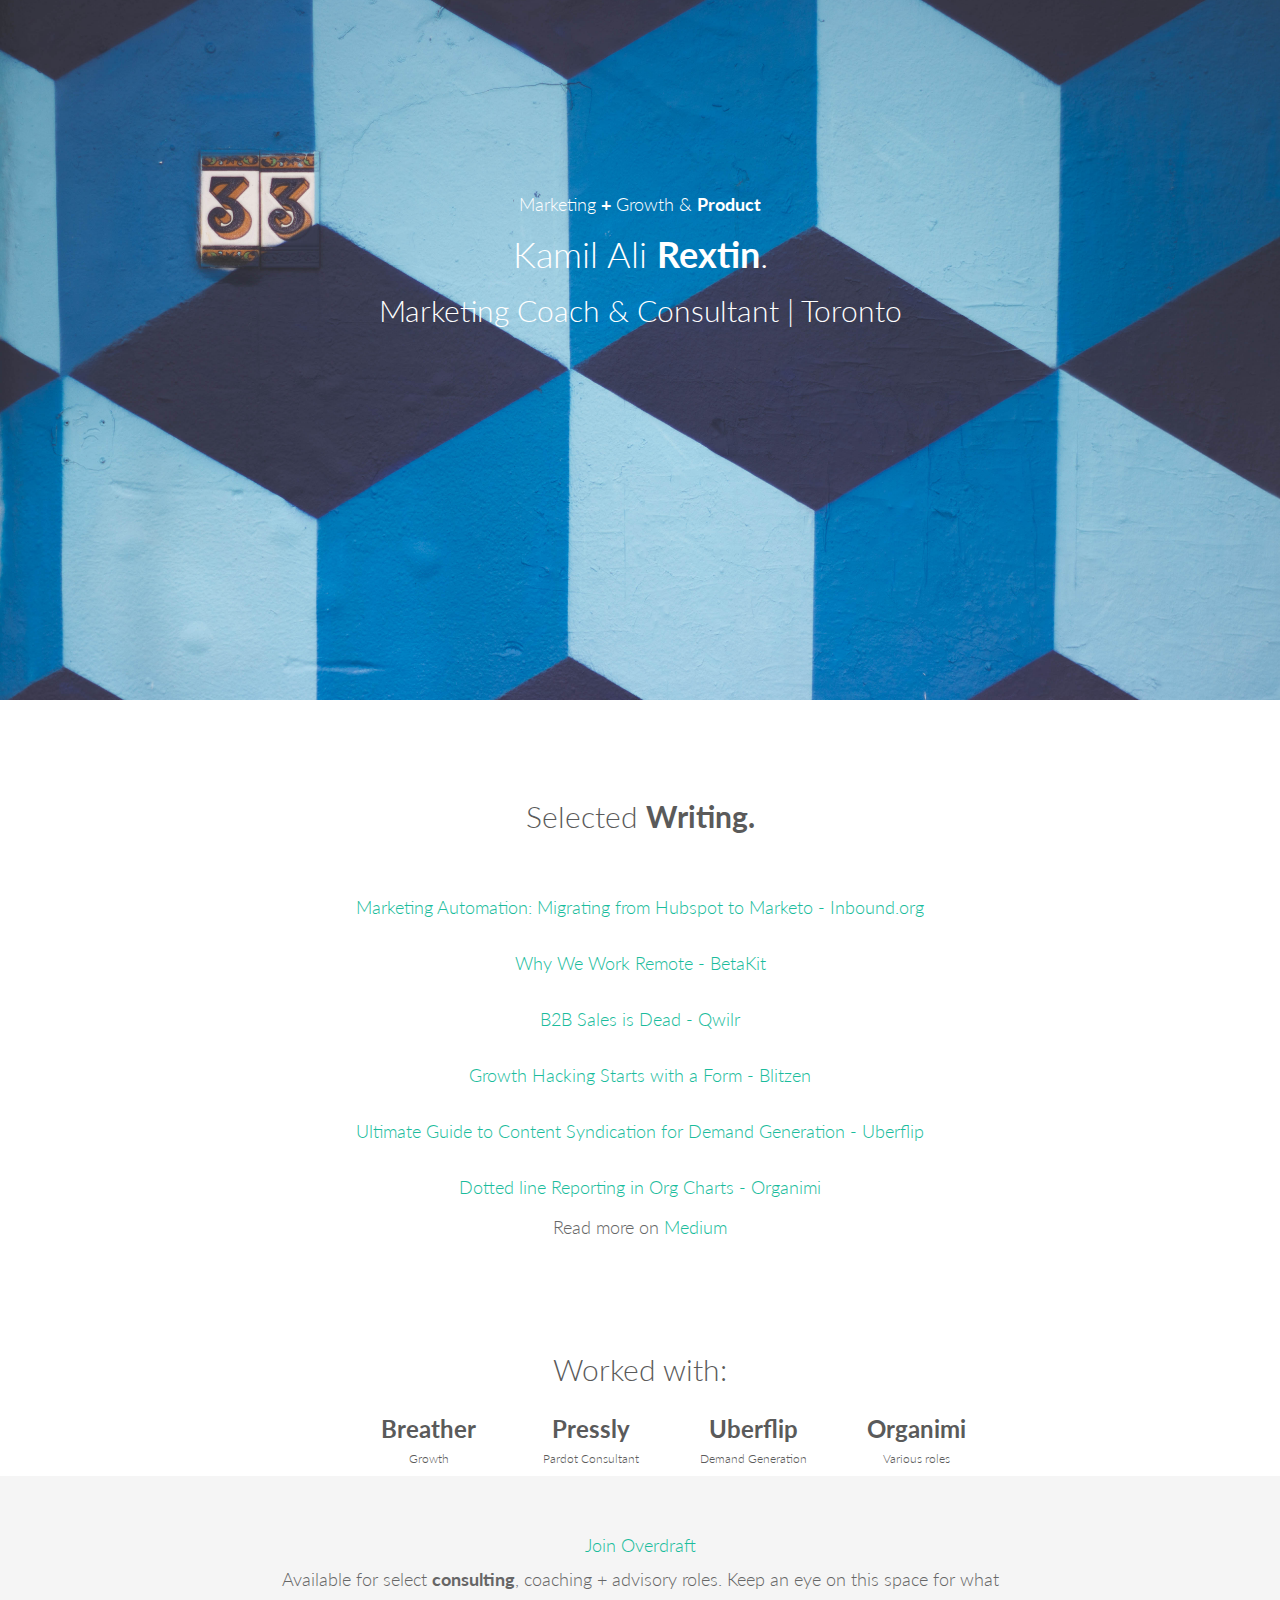
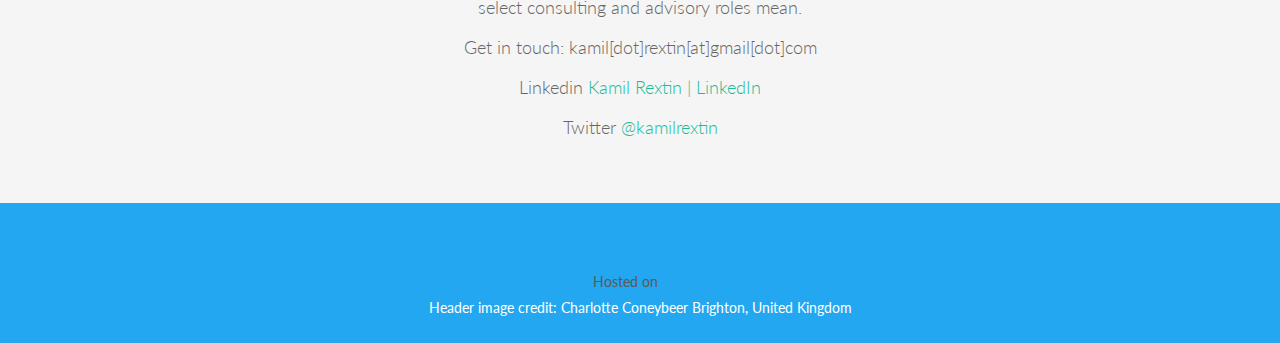
<file: index.html>
<!DOCTYPE html>
<html lang="en">
  <head>
    <meta property="fb:pages" content="1855835111351813" />
    <meta charset="utf-8">
    <meta http-equiv="X-UA-Compatible" content="IE=edge">
    <meta name="viewport" content="width=device-width, initial-scale=1">
    <meta name="description" content="">
    <meta name="author" content="">
    <script type='text/javascript' src='//platform-api.sharethis.com/js/sharethis.js#property=597b6864c92f1a00115e07a8&product=social-ab' async='async'></script>
    <link rel="icon" href="assets/img/favicon.ico">

    <title>Kamil Ali Rextin - Marketing &amp Growth Consultant | Toronto</title>

    <!-- Bootstrap core CSS -->
    <link href="assets/css/bootstrap.css" rel="stylesheet">

    <!-- Custom styles for this template -->
  <link href="https://maxcdn.bootstrapcdn.com/font-awesome/4.6.3/css/font-awesome.min.css" rel="stylesheet" integrity="sha384-T8Gy5hrqNKT+hzMclPo118YTQO6cYprQmhrYwIiQ/3axmI1hQomh7Ud2hPOy8SP1" crossorigin="anonymous">

    <link href="assets/css/style.css" rel="stylesheet">


    <!-- IE10 viewport hack for Surface/desktop Windows 8 bug -->
    <script src="assets/js/ie10-viewport-bug-workaround.js"></script>

    <!-- HTML5 shim and Respond.js IE8 support of HTML5 elements and media queries -->
    <!--[if lt IE 9]>
      <script src="https://oss.maxcdn.com/html5shiv/3.7.2/html5shiv.min.js"></script>
      <script src="https://oss.maxcdn.com/respond/1.4.2/respond.min.js"></script>
    <![endif]-->
    <!-- Google Analytics -->
    <script>
  (function(i,s,o,g,r,a,m){i['GoogleAnalyticsObject']=r;i[r]=i[r]||function(){
  (i[r].q=i[r].q||[]).push(arguments)},i[r].l=1*new Date();a=s.createElement(o),
  m=s.getElementsByTagName(o)[0];a.async=1;a.src=g;m.parentNode.insertBefore(a,m)
  })(window,document,'script','https://www.google-analytics.com/analytics.js','ga');

  ga('create', 'UA-49226100-1', 'auto');
  ga('send', 'pageview');
  ga('set', 'userId', {{USER_ID}}); // Set the user ID using signed-in user_id.

</script>
  </head>

  <body>

    <div id="h2">
      <div class="logo">

      </div><!--/logo-->
      <div class="container centered">
        <div class="row">
          <div class="col-md-8 col-md-offset-2">
            <h4>Marketing <b>+</b> Growth &amp <b>Product</b></h4>
            <h1>Kamil Ali <b>Rextin</b>.</h1>
            <h2> Marketing Coach &amp Consultant  | Toronto </h2>
            
           
           
          </div>
        </div><!--/row-->
      </div><!--/container-->
    </div><!--H-->

    <div class="container ptb">
      <div class="row centered">
        <h2 class="centered mb">Selected <b>Writing.</b></h2>
        <div class="col-md-8 col-md-offset-2">
       
          <p>
            
            <a href="https://inbound.org/blog/migrating-from-hubspot-to-marketo-how-we-did-it-in-just-three-weeks"> Marketing Automation: Migrating from Hubspot to Marketo - Inbound.org</a></li>
            <br>
            <br>
            <a href="http://betakit.com/why-we-work-remote-the-evolution-of-the-work-place/"> Why We Work Remote - BetaKit</a></li>
             <br>
            <br>
            <a href="http://blog.qwilr.com/death-resurrection-of-b2b-software-sales/"> B2B Sales is Dead - Qwilr</a></li>
             <br>
            <br>
            <a href="https://blitzen.com/blog/growth-hacking-starts-with-a-form/"> Growth Hacking Starts with a Form - Blitzen</a></li>
             <br>
            <br>
            <a href="https://hub.uberflip.com/blog/ultimate-guide-to-b2b-content-syndication"> Ultimate Guide to Content Syndication for Demand Generation - Uberflip </a></li>
             <br>
            <br>
            <a href="http://blog.organimi.com/joining-the-dots-dotted-line-reporting">Dotted line Reporting in Org Charts - Organimi</a>
            <br>
            <p>Read more on<a href="http://medium.com/@kamilrextin"> Medium </a></p>
          </p>
         
        </div><!--/col-md-4-->
       
      </div><!--/row-->
    </div><!-- /.container -->
    <div class="container">
      <div class="row centered">
      <h2> Worked with: </h2>
        <div class="col-md-10 col-md-offset-3 centered">
        
         <!-- <img src="assets/img/logoclient.png" width="200" alt=""> -->
          <div class="row">
            <div class="col-sm-2">
              <h3><b>Breather</b></h3>
              <h6>Growth</h6>
            </div><!--/col-sm-4-->
            <div class="col-sm-2">
              <h3><b>Pressly</b></h3>
              <h6>Pardot Consultant</h6>
            </div><!--/col-sm-4-->
            <div class="col-sm-2">
              <h3><b>Uberflip</b></h3>
              <h6>Demand Generation</h6>
            </div><!--/col-sm-4-->
            <div class="col-sm-2">
              <h3><b>Organimi</b></h3>
              <h6>Various roles</h6>
            </div><!--/col-sm-4-->
          </div><!--/.row-->
        </div><!--/col-md-10-->
      </div><!--/row-->

   <!--   <div class="row mt">
        <div class="col-md-8 col-md-offset-2">
          <img src="assets/img/screen.png" class="img-responsive aligncenter" alt="">
        </div>
      </div><!--/.row-->

    </div><!--/.container-->

    <div id="g">
      <div class="container">
        <div class="row centered">
          <div class="col-md-8 col-md-offset-2">
            <h4> <a href="https://tinyletter.com/kamilrextin"> Join Overdraft</a> </h4>
            <p>Available for select <b>consulting</b>, coaching + advisory roles. Keep an eye on this space for what select consulting and advisory roles mean.</p>
            <p>Get in touch: kamil[dot]rextin[at]gmail[dot]com</p>
            <p> Linkedin <a href="https://www.linkedin.com/in/kamilrextin/">Kamil Rextin | LinkedIn </a></p>
            <p> Twitter <a href="http://twitter.com/kamilrextin">@kamilrextin</a></p>
            <p> </p>
            <form action="/your-server-side-code" method="POST">
  <script
    src="https://checkout.stripe.com/checkout.js" class="stripe-button"
    data-key="pk_test_6pRNASCoBOKtIshFeQd4XMUh"
    data-amount="999"
    data-name="Stripe.com"
    data-description="Widget"
    data-image="https://stripe.com/img/documentation/checkout/marketplace.png"
    data-locale="auto"
    data-zip-code="true">
  </script>
</form>

          </div><!--/col-md-8-->
        </div><!--/row-->
      </div><!--/.container-->
    </div>

    <div id="f">
      <div class="container">
        <div class="row centered">
          <div class="col-md-8 col-md-offset-2">
            <br><h7>Hosted on<i class="fa fa-github-alt" aria-hidden="true"></i></h7>
            <br>
            <h7> <a href="https://unsplash.com/?photo=R8Oakk_lLP8">Header image credit: Charlotte Coneybeer Brighton, United Kingdom</a></h7>
          </div><!--/col-md-8-->
        </div>
      </div><!--/container-->
    </div><!--/.F-->

    <!-- Bootstrap core JavaScript
    ================================================== -->
    <!-- Placed at the end of the document so the pages load faster -->
    <script src="assets/js/jquery.min.js"></script>
    <script src="assets/js/bootstrap.min.js"></script>
    <script src="assets/js/retina-1.1.0.js"></script>
    <script src="assets/js/custom.js"></script>


  
  </body>
</html>
</file>
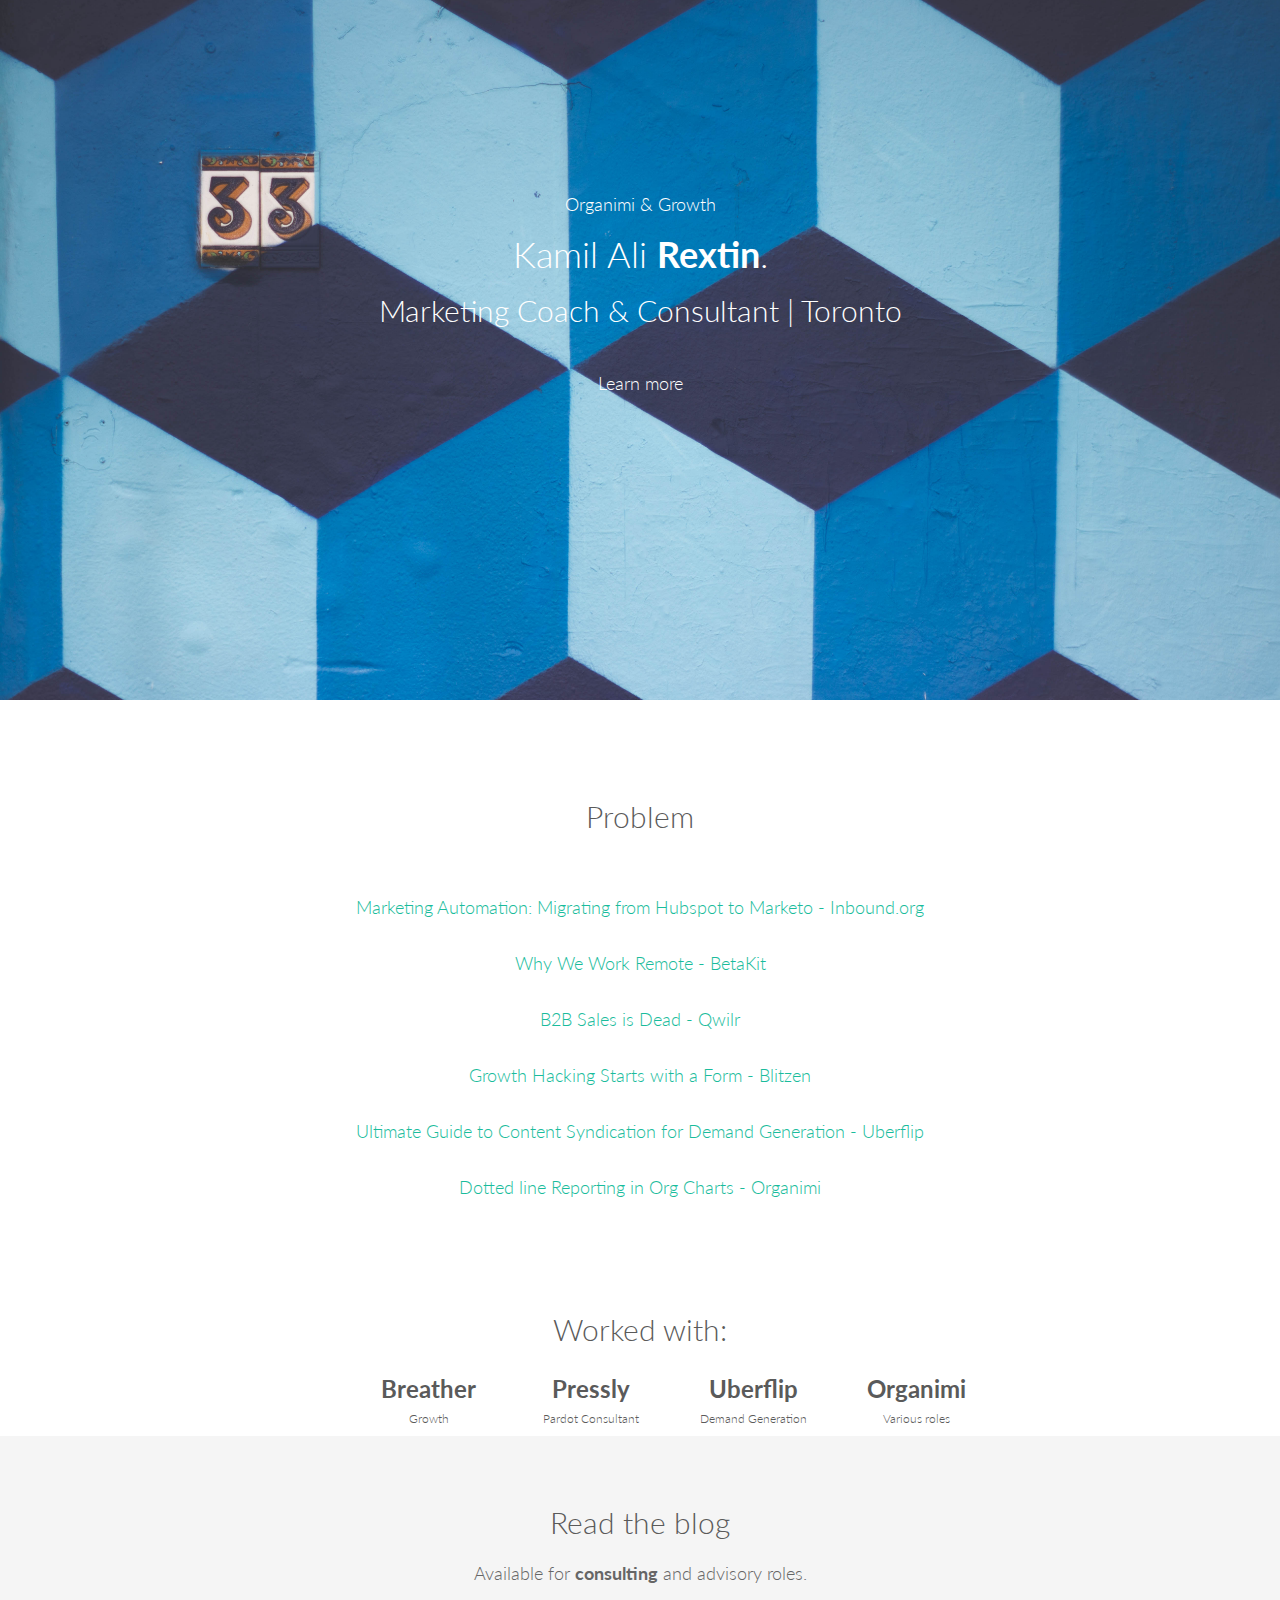
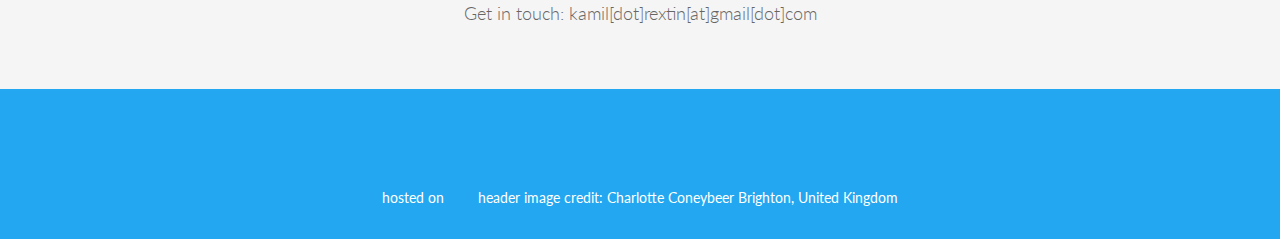
<file: organimi-kamil.html>
<!DOCTYPE html>
<html lang="en">
  <head>
    <meta charset="utf-8">
    <meta http-equiv="X-UA-Compatible" content="IE=edge">
    <meta name="viewport" content="width=device-width, initial-scale=1">
    <meta name="description" content="">
    <meta name="author" content="">
    <link rel="icon" href="assets/img/favicon.ico">

    <title>Kamil Ali Rextin - Marketing &amp Growth | Toronto | Organimi Case Study</title>

    <!-- Bootstrap core CSS -->
    <link href="assets/css/bootstrap.css" rel="stylesheet">

    <!-- Custom styles for this template -->
  <link href="https://maxcdn.bootstrapcdn.com/font-awesome/4.6.3/css/font-awesome.min.css" rel="stylesheet" integrity="sha384-T8Gy5hrqNKT+hzMclPo118YTQO6cYprQmhrYwIiQ/3axmI1hQomh7Ud2hPOy8SP1" crossorigin="anonymous">

    <link href="assets/css/style.css" rel="stylesheet">


    <!-- IE10 viewport hack for Surface/desktop Windows 8 bug -->
    <script src="assets/js/ie10-viewport-bug-workaround.js"></script>

    <!-- HTML5 shim and Respond.js IE8 support of HTML5 elements and media queries -->
    <!--[if lt IE 9]>
      <script src="https://oss.maxcdn.com/html5shiv/3.7.2/html5shiv.min.js"></script>
      <script src="https://oss.maxcdn.com/respond/1.4.2/respond.min.js"></script>
    <![endif]-->
  </head>

  <body>

    <div id="h2">
      <div class="logo">

      </div><!--/logo-->
      <div class="container centered">
        <div class="row">
          <div class="col-md-8 col-md-offset-2">
            <h4>Organimi &amp Growth</h4>
            <h1>Kamil Ali <b>Rextin</b>.</h1>
            <h2> Marketing Coach &amp Consultant  | Toronto </h2>
            <br>
            <div class="btn">
              <h4> Learn more </h4>
            </div>
           
          </div>
        </div><!--/row-->
      </div><!--/container-->
    </div><!--H-->

    <div class="container ptb">
      <div class="row centered">
        <h2 class="centered mb">Problem</b></h2>
        <div class="col-md-8 col-md-offset-2">
          <p>
            
            <a href=""> Marketing Automation: Migrating from Hubspot to Marketo - Inbound.org</a></li>
            <br>
            <br>
            <a href=""> Why We Work Remote - BetaKit</a></li>
             <br>
            <br>
            <a href=""> B2B Sales is Dead - Qwilr</a></li>
             <br>
            <br>
            <a href=""> Growth Hacking Starts with a Form - Blitzen</a></li>
             <br>
            <br>
            <a href=""> Ultimate Guide to Content Syndication for Demand Generation - Uberflip </a></li>
             <br>
            <br>
            <a href="">Dotted line Reporting in Org Charts - Organimi</a>
            
          </p>
        </div><!--/col-md-4-->
       
      </div><!--/row-->
    </div><!-- /.container -->
    <div class="container">
      <div class="row centered">
      <h2> Worked with: </h2>
        <div class="col-md-10 col-md-offset-3 centered">
        
         <!-- <img src="assets/img/logoclient.png" width="200" alt=""> -->
          <div class="row">
            <div class="col-sm-2">
              <h3><b>Breather</b></h3>
              <h6>Growth</h6>
            </div><!--/col-sm-4-->
            <div class="col-sm-2">
              <h3><b>Pressly</b></h3>
              <h6>Pardot Consultant</h6>
            </div><!--/col-sm-4-->
            <div class="col-sm-2">
              <h3><b>Uberflip</b></h3>
              <h6>Demand Generation</h6>
            </div><!--/col-sm-4-->
            <div class="col-sm-2">
              <h3><b>Organimi</b></h3>
              <h6>Various roles</h6>
            </div><!--/col-sm-4-->
          </div><!--/.row-->
        </div><!--/col-md-10-->
      </div><!--/row-->

   <!--   <div class="row mt">
        <div class="col-md-8 col-md-offset-2">
          <img src="assets/img/screen.png" class="img-responsive aligncenter" alt="">
        </div>
      </div><!--/.row-->

    </div><!--/.container-->

    <div id="g">
      <div class="container">
        <div class="row centered">
          <h2>Read the blog</h2>
          <div class="col-md-8 col-md-offset-2">
            <p>Available for <b>consulting</b> and advisory roles.</p>
            <p>Get in touch: kamil[dot]rextin[at]gmail[dot]com</p>
            <p> </p>

          </div><!--/col-md-8-->
        </div><!--/row-->
      </div><!--/.container-->
    </div>

    <div id="f">
      <div class="container">
        <div class="row centered">
          <div class="col-md-8 col-md-offset-2">
           <a href="http://twitter.com/kamilrextin"><i class="fa fa-twitter" aria-hidden="true"></i></a>
           <a href="http://medium.com/@kamilrextin"><i class="fa fa-rss-square" aria-hidden="true"></i></a>
            <a href="#"><i class="ion-social-dribbble"></i></a>
            <a href="#"><i class="ion-social-instagram"></i></a>
            <a href="#"><i class="ion-social-facebook"></i></a>
            <br><a href="http://github.com/kamilrextin"><h7> hosted on <i class="fa fa-github-alt" aria-hidden="true"></i></h7></a>
            <h7> <a href="https://unsplash.com/?photo=R8Oakk_lLP8">header image credit: Charlotte Coneybeer Brighton, United Kingdom</a></h7>
          </div><!--/col-md-8-->
        </div>
      </div><!--/container-->
    </div><!--/.F-->

    <!-- Bootstrap core JavaScript
    ================================================== -->
    <!-- Placed at the end of the document so the pages load faster -->
    <script src="assets/js/jquery.min.js"></script>
    <script src="assets/js/bootstrap.min.js"></script>
    <script src="assets/js/retina-1.1.0.js"></script>
    <script src="assets/js/custom.js"></script>


  
  </body>
</html>
</file>
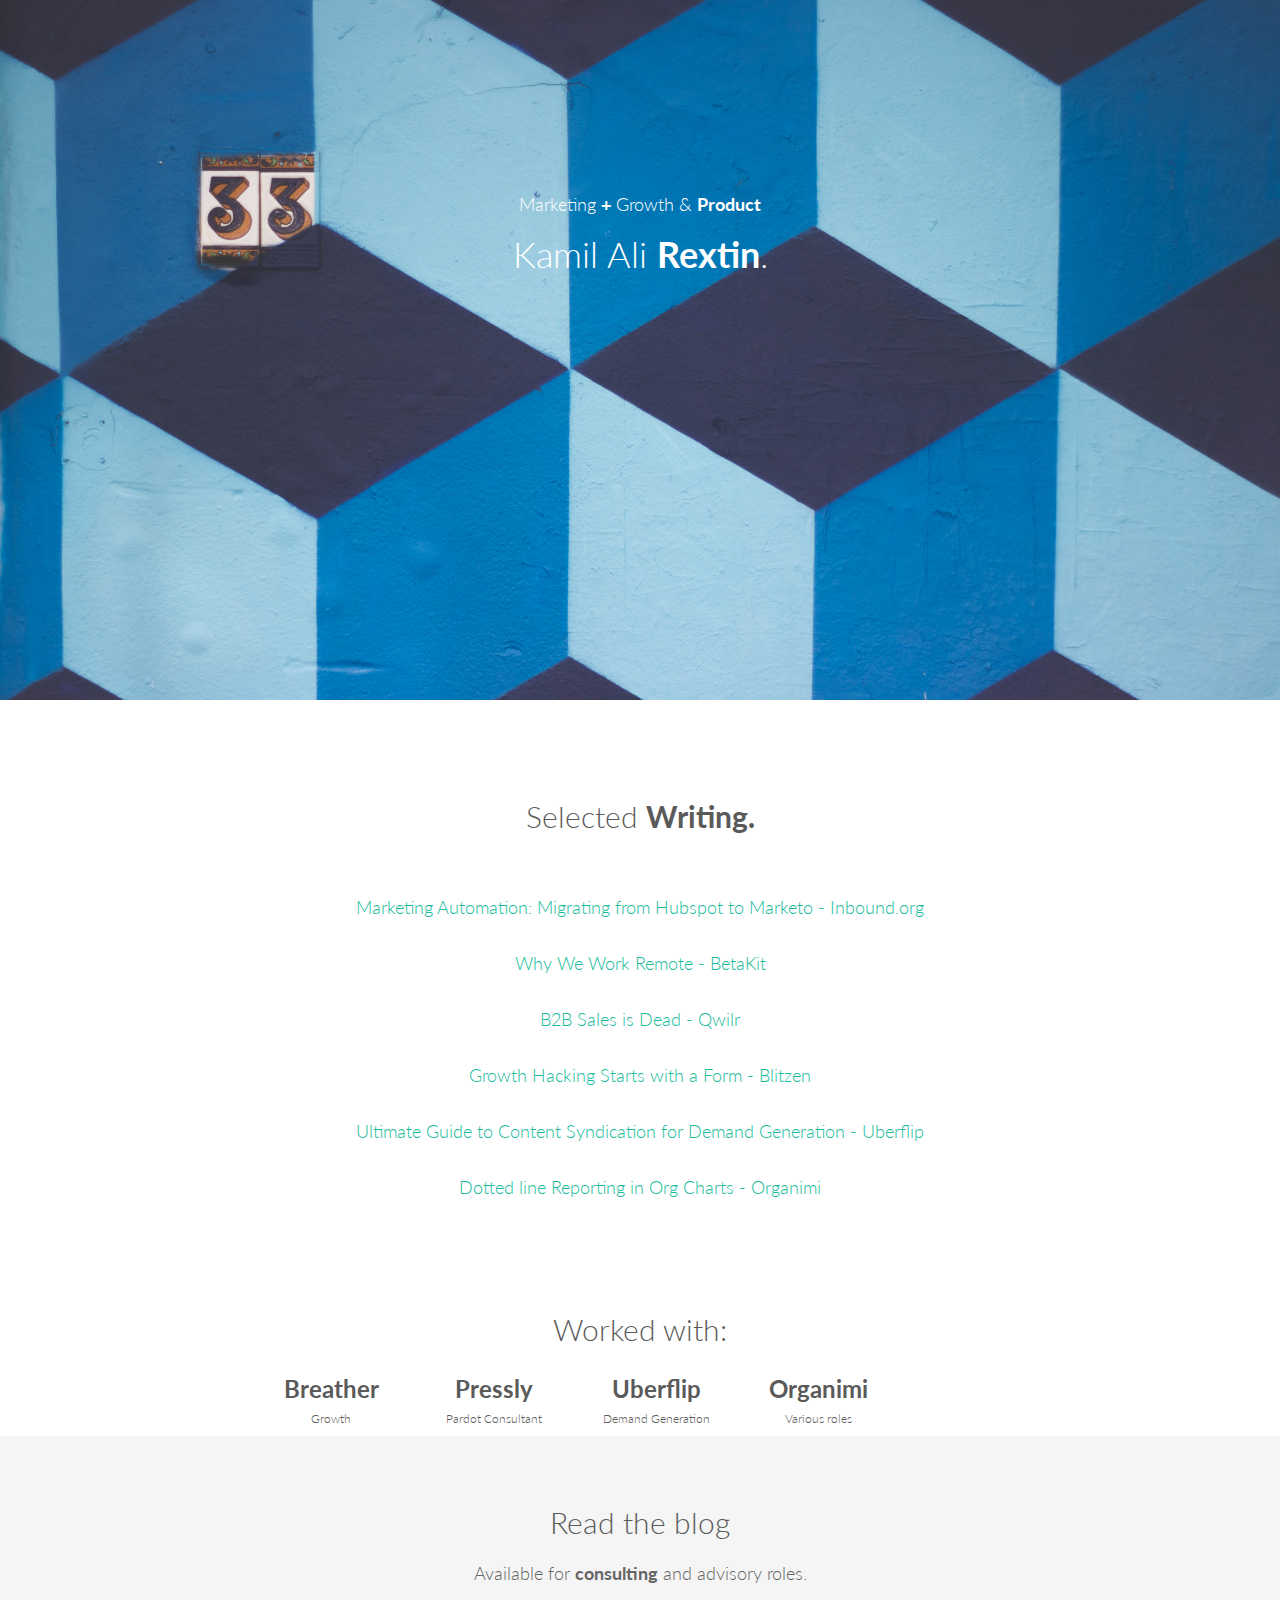
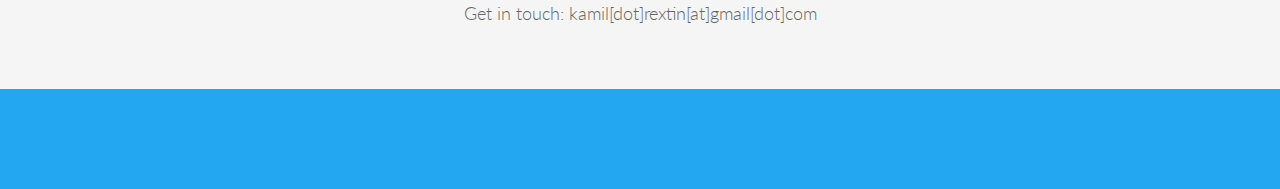
<file: single-project.html>
<!DOCTYPE html>
<html lang="en">
  <head>
    <meta charset="utf-8">
    <meta http-equiv="X-UA-Compatible" content="IE=edge">
    <meta name="viewport" content="width=device-width, initial-scale=1">
    <meta name="description" content="">
    <meta name="author" content="">
    <link rel="icon" href="assets/img/favicon.ico">

    <title>Kamil Ali Rextin - Marketing &amp Growth | Toronto</title>

    <!-- Bootstrap core CSS -->
    <link href="assets/css/bootstrap.css" rel="stylesheet">

    <!-- Custom styles for this template -->
  <!--  <link href="assets/css/ionicons.min.css" rel="stylesheet"> -->
    <link href="assets/css/style.css" rel="stylesheet">


    <!-- IE10 viewport hack for Surface/desktop Windows 8 bug -->
    <script src="assets/js/ie10-viewport-bug-workaround.js"></script>

    <!-- HTML5 shim and Respond.js IE8 support of HTML5 elements and media queries -->
    <!--[if lt IE 9]>
      <script src="https://oss.maxcdn.com/html5shiv/3.7.2/html5shiv.min.js"></script>
      <script src="https://oss.maxcdn.com/respond/1.4.2/respond.min.js"></script>
    <![endif]-->
  </head>

  <body>

    <div id="h2">
      <div class="logo">

      </div><!--/logo-->
      <div class="container centered">
        <div class="row">
          <div class="col-md-8 col-md-offset-2">
            <h4>Marketing <b>+</b> Growth &amp <b>Product</b></h4>
            <h1>Kamil Ali <b>Rextin</b>.</h1>
           
          </div>
        </div><!--/row-->
      </div><!--/container-->
    </div><!--H-->

    <div class="container ptb">
      <div class="row centered">
        <h2 class="centered mb">Selected <b>Writing.</b></h2>
        <div class="col-md-8 col-md-offset-2">
          <p>
            
            <a href=""> Marketing Automation: Migrating from Hubspot to Marketo - Inbound.org</a></li>
            <br>
            <br>
            <a href=""> Why We Work Remote - BetaKit</a></li>
             <br>
            <br>
            <a href=""> B2B Sales is Dead - Qwilr</a></li>
             <br>
            <br>
            <a href=""> Growth Hacking Starts with a Form - Blitzen</a></li>
             <br>
            <br>
            <a href=""> Ultimate Guide to Content Syndication for Demand Generation - Uberflip </a></li>
             <br>
            <br>
            <a href="">Dotted line Reporting in Org Charts - Organimi</a>
            
          </p>
        </div><!--/col-md-4-->
       
      </div><!--/row-->
    </div><!-- /.container -->
    <div class="container">
      <div class="row centered">
      <h2> Worked with: </h2>
        <div class="col-md-10 col-md-offset-2 centered">
        
         <!-- <img src="assets/img/logoclient.png" width="200" alt=""> -->
          <div class="row">
            <div class="col-sm-2">
              <h3><b>Breather</b></h3>
              <h6>Growth</h6>
            </div><!--/col-sm-4-->
            <div class="col-sm-2">
              <h3><b>Pressly</b></h3>
              <h6>Pardot Consultant</h6>
            </div><!--/col-sm-4-->
            <div class="col-sm-2">
              <h3><b>Uberflip</b></h3>
              <h6>Demand Generation</h6>
            </div><!--/col-sm-4-->
            <div class="col-sm-2">
              <h3><b>Organimi</b></h3>
              <h6>Various roles</h6>
            </div><!--/col-sm-4-->
          </div><!--/.row-->
        </div><!--/col-md-10-->
      </div><!--/row-->

   <!--   <div class="row mt">
        <div class="col-md-8 col-md-offset-2">
          <img src="assets/img/screen.png" class="img-responsive aligncenter" alt="">
        </div>
      </div><!--/.row-->

    </div><!--/.container-->

    <div id="g">
      <div class="container">
        <div class="row centered">
          <h2>Read the blog</h2>
          <div class="col-md-8 col-md-offset-2">
            <p>Available for <b>consulting</b> and advisory roles.</p>
            <p> Get in touch: kamil[dot]rextin[at]gmail[dot]com</p>

          </div><!--/col-md-8-->
        </div><!--/row-->
      </div><!--/.container-->
    </div>

    <div id="f">
      <div class="container">
        <div class="row centered">
          <div class="col-md-8 col-md-offset-2">
            <a href="#"><i class="ion-social-twitter"></i></a>
            <a href="#"><i class="ion-social-dribbble"></i></a>
            <a href="#"><i class="ion-social-instagram"></i></a>
            <a href="#"><i class="ion-social-facebook"></i></a>
          </div><!--/col-md-8-->
        </div>
      </div><!--/container-->
    </div><!--/.F-->

    <!-- Bootstrap core JavaScript
    ================================================== -->
    <!-- Placed at the end of the document so the pages load faster -->
    <script src="assets/js/jquery.min.js"></script>
    <script src="assets/js/bootstrap.min.js"></script>
    <script src="assets/js/retina-1.1.0.js"></script>
    <script src="assets/js/custom.js"></script>


  
  </body>
</html>
</file>
<file: assets/css/style.css>
/*
 * Author: Carlos Alvarez
 * URL: http://alvarez.is
 *
 * Theme Name: Basic
 * URL: http://blacktie.co
 * Version: 1.0
 */

/*	################################################################
	1. GENERAL STRUCTURES
################################################################# */

/* Import fonts */
@import url(http://fonts.googleapis.com/css?family=Lato:300,400,700,900);

@import url("prettyPhoto.css") screen;
@import url("hoverex-all.css") screen;

* { 
	margin: 0;
	padding: 0px;
    font-family: 'Lato', sans-serif;
} 
body { 
	background: #fff; 
	margin: 0; 
	color: #5a5a5a;
}

h1, h2, h3, h4, h5, h6 {
    font-family: 'Lato', sans-serif;
	font-weight: 300;
}


p { 
	padding: 0; 
	margin-bottom: 12px; 
    font-family: 'Lato', sans-serif;
	font-weight: 300;
	font-size: 18px; 
	line-height: 28px;
	color: #666; 
	margin-top: 10px; 
}

html,
body {
	height: 100%;
}

.alignleft { float: left; }
.alignright { float: right; }
.aligncenter {
	margin-left: auto;
	margin-right: auto;
	display: block;
	clear: both;
}
.centered {text-align: center}
.mt {margin-top: 50px;}
.mb {margin-bottom: 50px;}
.mtb {margin-top: 50px; margin-bottom: 50px;}
.mtb2 { margin-top: 100px; margin-bottom: 100px;}
.ptb {padding-top: 80px; padding-bottom: 80px;}

.clear {
	clear: both;
	display: block;
	font-size: 0;
	height: 0;
	line-height: 0;
	width:100%;
}
::-moz-selection  {
	color: #fff;
	text-shadow:none;
	background:#2B2E31;
}
::selection {
	color: #fff;
	text-shadow:none;
	background:#2B2E31;
}
*,
*:after,
*:before {
	-webkit-box-sizing: border-box;
	-moz-box-sizing: border-box;
	box-sizing: border-box;
	padding: 0;
	margin: 0;
}
a { 
	padding: 0;
	margin: 0;
	text-decoration: none; 
	-webkit-transition: background-color .4s linear, color .4s linear;
	-moz-transition: background-color .4s linear, color .4s linear;
	-o-transition: background-color .4s linear, color .4s linear;
	-ms-transition: background-color .4s linear, color .4s linear;
	transition: background-color .4s linear, color .4s linear;
	color: #1abc9c;
}
a:hover,
a:focus {
  text-decoration: none;
  color:#696E74;
}

.nopadding {
	padding: 0px !important;
	margin: 0px;
}


/* FORM CONFIGURATION */

input {
	font-size: 16px;
	min-height: 40px;
	border-radius: 2px;
	line-height: 20px;
	padding: 11px 30px 12px;
	border: 1px solid #b9b9af;
	margin-bottom: 10px;
	background-color: #fff;
	-webkit-transition: background-color 0.2s;
	transition: background-color 0.2s;
}

.subscribe-input {
	float: left;
	width: 65%;
	text-align: left;
	margin-right: 2px;
}

.subscribe-submit {
	right: 0;
}

.btn-download {
	background: #FDE3A7;
}

.btn-conf {
	border-radius: 50px;
	margin-right: 15px;
	font-size: 11px;
	letter-spacing: 1px;
	text-transform: uppercase;
	padding: 14px 28px 13px 28px;
	}

.btn-clear {
	background: transparent;
	color: white;
	border: 2px solid white;
}
.btn-clear:hover {
	background: white;
	color: #2f2f2f;
}



.dmbutton:hover,
.dmbutton:active,
.dmbutton:focus{
	color: #ffffff;
	background-color: #222222;
	border-color: #ffffff;
}
.dmbutton {
	background:rgba(0, 0, 0, 0);
	border: 1px solid #ffffff;
	color: #ffffff;
	-webkit-border-radius: 2px;
	border-radius: 2px;
	padding-top: 1.025rem;
	padding-right: 2.25rem;
	letter-spacing:0.85px;
	padding-bottom: 1.0875rem;
	padding-left: 2.25rem;
	font-size: 1.55rem;
	cursor: pointer;
	font-weight: normal;
	line-height: normal;
	margin: 0 0 1.25rem;
	text-decoration: none;
	text-align: center;
	display: inline-block;
	-webkit-transition: background-color 300ms ease-out;
	-moz-transition: background-color 300ms ease-out;
	transition: background-color 300ms ease-out;
	-webkit-appearance: none;
	font-weight: normal !important;
}

/* HEADER SECTION */
#h {
/*	background: url(../img/header.jpg) no-repeat center top; */
	background-color: #4698C4;
	padding-top: 5px;
	background-attachment: relative;
	background-position: center center;
	min-height: 500px;
	width: 100%;
	
    -webkit-background-size: 100%;
    -moz-background-size: 100%;
    -o-background-size: 100%;
    background-size: 100%;

    -webkit-background-size: cover;
    -moz-background-size: cover;
    -o-background-size: cover;
    background-size: cover;
    color: white;
}

#h .logo {
	margin-top: 30px;
	margin-left: 40px;
	padding-bottom: 150px;
}

#h .logo h2{
	font-weight: 900;
	color: white;
	letter-spacing: 1px;
}

#h h3 {
	margin-top: 10px;
}

#h i {
	font-size: 50px;
}

/* GREY SECTION */
#g {
	padding-top: 50px;
	padding-bottom: 50px;
	background: #f5f5f5;
}

.portfolio {
	padding:0 !important;
	margin:0 !important;
	display:block;
}


.portfolio-item .title:before {border-radius:0; display:none}
.portfolio-item p {margin:0px 0 30px;}
.portfolio-item h3 {margin:-10px 0 10px; font-size:16px; text-transform:uppercase;}


.tpl6 h3
{
	color:#fff;
	margin:0;
	padding:40px 5px 0;
	font-size:16px;
	text-transform:uppercase;
}
.tpl6 .dmbutton
{
	display:inline-block;
	margin:30px 5px 20px 5px;
	font-size:13px;
}

.tpl6 .bg
{
	height:100%;
	width:100%;
	background-color:#00b3fe;
	background-color:rgba(0,179,254,.9);
	text-align:center;
}

/* CLIENTS */

.clients img {
	max-width: 140px;
	max-height: 60px;
	vertical-align: middle;
}

.clients .col-sm-2 {
	height: 80px;
	line-height: 80px;
}

/* CONTACT SEPARATOR */
#sep {
	background: url(../img/sep.jpg) no-repeat center top;
	padding-top: 100px;
	background-attachment: relative;
	background-position: center center;
	min-height: 450px;
	width: 100%;
	color: white;
	
    -webkit-background-size: 100%;
    -moz-background-size: 100%;
    -o-background-size: 100%;
    background-size: 100%;

    -webkit-background-size: cover;
    -moz-background-size: cover;
    -o-background-size: cover;
    background-size: cover;
    color: white;
}

#sep h3 {
	font-weight: 300;
	letter-spacing: 2px;
}

/* FOOTER */
#f {
	padding-top: 25px;
	padding-bottom: 25px;
	background-color: #22A7F0;
}

#f i {
	margin-right: 30px;
	font-size: 35px;
}

#f a {
	color: white;
}

/* HEADER 2 - PORTFOLIO SECTION */
#h2 {
	background: url(../img/header-2.jpg) no-repeat center top;
	padding-top: 5px;
	background-attachment: relative;
	background-position: center center;
	min-height: 700px;
	width: 100%;
	
    -webkit-background-size: 100%;
    -moz-background-size: 100%;
    -o-background-size: 100%;
    background-size: 100%;

    -webkit-background-size: cover;
    -moz-background-size: cover;
    -o-background-size: cover;
    background-size: cover;
    color: white;
}

#h2 .logo {
	margin-top: 30px;
	margin-left: 40px;
	padding-bottom: 150px;
}

#h2 .logo h2{
	font-weight: 900;
	color: white;
	letter-spacing: 1px;
}

#h2 h3 {
	margin-top: 30px;
	letter-spacing: 1px;
}
</file>
